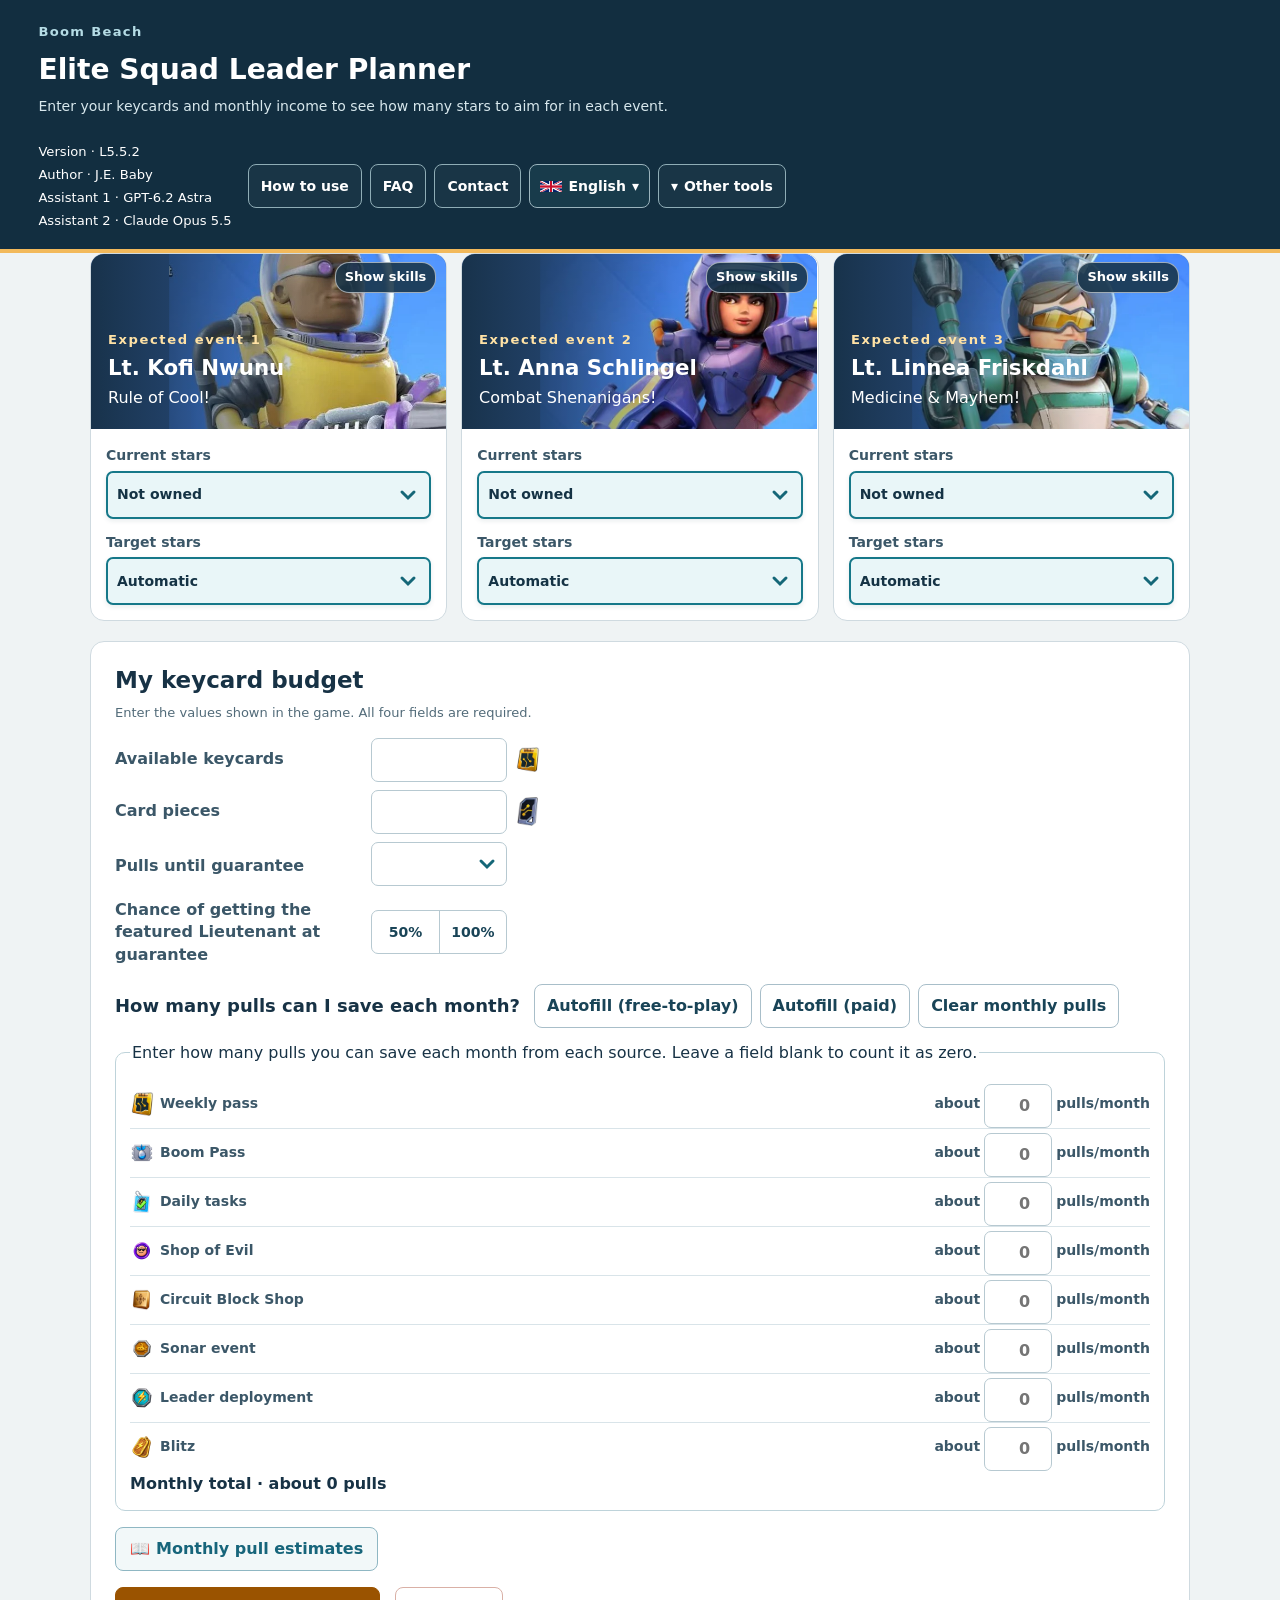
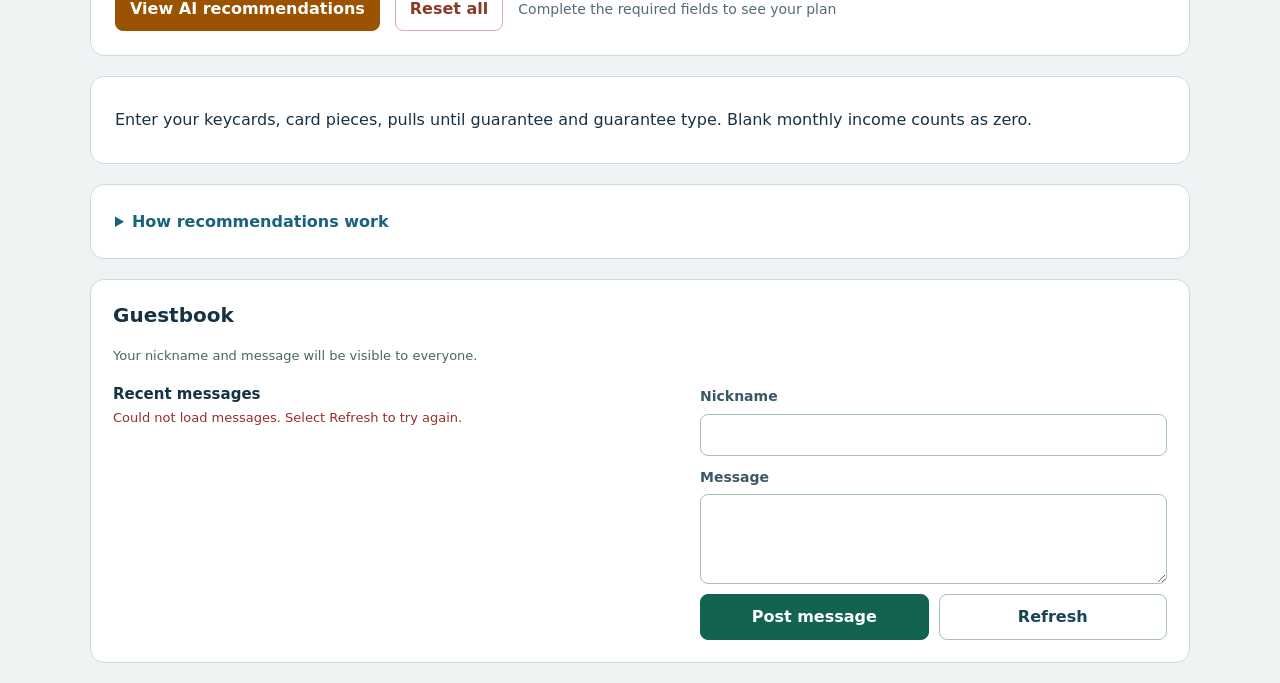
<file: index.html>
<!doctype html><html lang="zh-CN"><head><meta charset="utf-8"><meta name="viewport" content="width=device-width,initial-scale=1"><meta name="theme-color" content="#162f42"><title>《海岛奇兵》精英队长抽选规划器</title><link rel="stylesheet" href="app.css?v=L5.5.2"></head><body><header><nav><div class="header-intro"><div><small class="planner-game-title">海岛奇兵</small><h1>精英队长抽选规划器</h1><p>填入现有核心秘钥与每月收入，自动推荐每一期到第几命收手。</p></div></div><div class="nav-actions"><div class="credits"><small><span>版本号：</span> <bdi>L5.5.2</bdi></small><small>作者：家恩宝贝</small><small>助理1：GPT-6.2 Astra</small><small>助理2：Claude Opus 5.5</small></div><button type="button" data-open-dialog="guide">使用说明</button><button type="button" data-open-dialog="faq">常见问题</button><a href="contact.html">联系我</a><select id="planner-language" aria-label="Language"></select><details class="other-tools"><summary>其它工具</summary><a href="https://tatsu2026.github.io/boom-beach-sonar/">声呐小助手</a></details></div></nav></header><main>

<form id="planner"><div id="cards"></div>
<section class="panel" id="plan"><h2>我的核心秘钥预算</h2><p class="budget-hint">按游戏内显示填写，4 项均为必填</p><div class="budget-fields"><div class="fields"><label><span>现有核心秘钥</span><span class="resource"><input id="tickets" type="number" inputmode="numeric" min="0" max="999999" step="1" required><img alt="" src="assets/key.webp"></span></label><label><span>现有秘钥碎片</span><span class="resource"><input id="pieces" type="number" inputmode="numeric" min="0" max="99999999" step="1" required><img alt="" src="assets/shard.webp"></span></label></div>
<div class="fields"><label><span>距离保底次数</span><span class="bf-picker"><button type="button" class="bf-trigger" id="remainingBtn" aria-haspopup="true" aria-expanded="false" aria-label="距离保底次数"><span class="bf-value"></span></button><span class="bf-grid" id="remainingGrid" role="group" aria-label="距离保底次数" hidden><button type="button" data-v="1">1</button><button type="button" data-v="2">2</button><button type="button" data-v="3">3</button><button type="button" data-v="4">4</button><button type="button" data-v="5">5</button><button type="button" data-v="6">6</button><button type="button" data-v="7">7</button><button type="button" data-v="8">8</button><button type="button" data-v="9">9</button><button type="button" data-v="10">10</button><button type="button" data-v="11">11</button><button type="button" data-v="12">12</button><button type="button" data-v="13">13</button><button type="button" data-v="14">14</button><button type="button" data-v="15">15</button><button type="button" data-v="16">16</button><button type="button" data-v="17">17</button><button type="button" data-v="18">18</button><button type="button" data-v="19">19</button><button type="button" data-v="20">20</button><button type="button" data-v="21">21</button><button type="button" data-v="22">22</button><button type="button" data-v="23">23</button><button type="button" data-v="24">24</button><button type="button" data-v="25">25</button><button type="button" data-v="26">26</button><button type="button" data-v="27">27</button><button type="button" data-v="28">28</button><button type="button" data-v="29">29</button><button type="button" data-v="30">30</button><button type="button" data-v="31">31</button><button type="button" data-v="32">32</button><button type="button" data-v="33">33</button><button type="button" data-v="34">34</button><button type="button" data-v="35">35</button><button type="button" data-v="36">36</button><button type="button" data-v="37">37</button><button type="button" data-v="38">38</button><button type="button" data-v="39">39</button><button type="button" data-v="40">40</button><button type="button" data-v="41">41</button><button type="button" data-v="42">42</button><button type="button" data-v="43">43</button><button type="button" data-v="44">44</button><button type="button" data-v="45">45</button><button type="button" data-v="46">46</button><button type="button" data-v="47">47</button><button type="button" data-v="48">48</button><button type="button" data-v="49">49</button><button type="button" data-v="50">50</button><button type="button" data-v="51">51</button><button type="button" data-v="52">52</button><button type="button" data-v="53">53</button><button type="button" data-v="54">54</button><button type="button" data-v="55">55</button><button type="button" data-v="56">56</button><button type="button" data-v="57">57</button><button type="button" data-v="58">58</button><button type="button" data-v="59">59</button><button type="button" data-v="60">60</button><button type="button" data-v="61">61</button><button type="button" data-v="62">62</button><button type="button" data-v="63">63</button><button type="button" data-v="64">64</button><button type="button" data-v="65">65</button><button type="button" data-v="66">66</button><button type="button" data-v="67">67</button><button type="button" data-v="68">68</button><button type="button" data-v="69">69</button><button type="button" data-v="70">70</button><button type="button" data-v="71">71</button><button type="button" data-v="72">72</button><button type="button" data-v="73">73</button><button type="button" data-v="74">74</button><button type="button" data-v="75">75</button><button type="button" data-v="76">76</button><button type="button" data-v="77">77</button><button type="button" data-v="78">78</button><button type="button" data-v="79">79</button><button type="button" data-v="80">80</button></span></span><select id="remaining" class="bf-native" required tabindex="-1" aria-hidden="true"><option value="">请选择剩余次数</option><option value="1">1</option><option value="2">2</option><option value="3">3</option><option value="4">4</option><option value="5">5</option><option value="6">6</option><option value="7">7</option><option value="8">8</option><option value="9">9</option><option value="10">10</option><option value="11">11</option><option value="12">12</option><option value="13">13</option><option value="14">14</option><option value="15">15</option><option value="16">16</option><option value="17">17</option><option value="18">18</option><option value="19">19</option><option value="20">20</option><option value="21">21</option><option value="22">22</option><option value="23">23</option><option value="24">24</option><option value="25">25</option><option value="26">26</option><option value="27">27</option><option value="28">28</option><option value="29">29</option><option value="30">30</option><option value="31">31</option><option value="32">32</option><option value="33">33</option><option value="34">34</option><option value="35">35</option><option value="36">36</option><option value="37">37</option><option value="38">38</option><option value="39">39</option><option value="40">40</option><option value="41">41</option><option value="42">42</option><option value="43">43</option><option value="44">44</option><option value="45">45</option><option value="46">46</option><option value="47">47</option><option value="48">48</option><option value="49">49</option><option value="50">50</option><option value="51">51</option><option value="52">52</option><option value="53">53</option><option value="54">54</option><option value="55">55</option><option value="56">56</option><option value="57">57</option><option value="58">58</option><option value="59">59</option><option value="60">60</option><option value="61">61</option><option value="62">62</option><option value="63">63</option><option value="64">64</option><option value="65">65</option><option value="66">66</option><option value="67">67</option><option value="68">68</option><option value="69">69</option><option value="70">70</option><option value="71">71</option><option value="72">72</option><option value="73">73</option><option value="74">74</option><option value="75">75</option><option value="76">76</option><option value="77">77</option><option value="78">78</option><option value="79">79</option><option value="80">80</option></select></label><label><span>保底类型</span><select id="up" class="bf-native" required tabindex="-1" aria-hidden="true"><option value="">请选择保底类型</option><option value="0">50% 为当期队长</option><option value="1">100% 为当期队长</option></select><span class="bf-seg" role="group" aria-label="保底类型"><button type="button" data-v="0" aria-pressed="false">50%</button><button type="button" data-v="1" aria-pressed="false">100%</button></span></label></div>
</div><div class="income-heading"><h3>每月能攒多少抽</h3><div class="income-buttons"><button type="button" id="fillFree">一键填入（零氪）</button><button type="button" id="fillPaid">一键填入（氪金）</button><button type="button" id="clearIncome">清除每月输入</button></div></div><fieldset id="sources"><legend>按来源填写每月能攒多少抽，留空按 0 抽计算。</legend><div class="income-row"><label><img class="source-icon" loading="lazy" decoding="async" alt="" src="assets/key.webp"><span>周卡</span></label><label class="income-amount"><input type="number" min="0" step="1" placeholder="0" id="amount4" aria-label="周卡每月抽数"><span>抽/月</span></label></div><div class="income-row"><label><img class="source-icon" loading="lazy" decoding="async" alt="" src="assets/boom-pass.webp"><span>海岛战令</span></label><label class="income-amount"><input type="number" min="0" step="1" placeholder="0" id="amount3" aria-label="海岛战令每月抽数"><span>抽/月</span></label></div><div class="income-row"><label><img class="source-icon" loading="lazy" decoding="async" alt="" src="assets/daily-task.webp"><span>每日任务</span></label><label class="income-amount"><input type="number" min="0" step="1" placeholder="0" id="amount0" aria-label="每日任务每月抽数"><span>抽/月</span></label></div><div class="income-row"><label><img class="source-icon" loading="lazy" decoding="async" alt="" src="assets/evil-shop.webp"><span>邪恶商店</span></label><label class="income-amount"><input type="number" min="0" step="1" placeholder="0" id="amount1" aria-label="邪恶商店每月抽数"><span>抽/月</span></label></div><div class="income-row"><label><img class="source-icon" loading="lazy" decoding="async" alt="" src="assets/circuit.webp"><span>电路商店</span></label><label class="income-amount"><input type="number" min="0" step="1" placeholder="0" id="amount2" aria-label="电路商店每月抽数"><span>抽/月</span></label></div><div class="income-row"><label><img class="source-icon" loading="lazy" decoding="async" alt="" src="assets/sonar.webp"><span>声呐活动</span></label><label class="income-amount"><input type="number" min="0" step="1" placeholder="0" id="amount7" aria-label="声呐活动每月抽数"><span>抽/月</span></label></div><div class="income-row"><label><img class="source-icon" loading="lazy" decoding="async" alt="" src="assets/event.webp"><span>队长部署</span></label><label class="income-amount"><input type="number" min="0" step="1" placeholder="0" id="amount5" aria-label="队长部署每月抽数"><span>抽/月</span></label></div><div class="income-row"><label><img class="source-icon" loading="lazy" decoding="async" alt="" src="assets/blitz.webp"><span>闪电战</span></label><label class="income-amount"><input type="number" min="0" step="1" placeholder="0" id="amount6" aria-label="闪电战每月抽数"><span>抽/月</span></label></div><strong id="incomeSum"></strong></fieldset><button type="button" class="income-reference-open" data-open-dialog="incomeRef">每月抽数来源参考</button>
<div class="actions"><button type="submit" class="primary"><span class="shine-text">查看 AI 推荐</span></button><button type="button" id="resetAll" class="reset-all">全部重置</button><span id="state" role="status"></span></div></section></form>
<section class="panel" id="results" aria-live="polite"></section>
<details class="panel"><summary>推荐依据</summary><p>按科菲、安娜、林尼亚的预计返场顺序计算三期预算。预算很紧时优先争取林尼亚本体。按科菲、安娜、林尼亚的顺序，基础目标为0／0／1，之后争取0／1／2。再用余券优先争取林尼亚4命增伤和5命复活。科菲通常在本体或2命收手，安娜通常在1命收手。预算宽裕时再考虑安娜2命和两人的3命。通用方案达到3／3／5后建议存券，已有的更高命座会保留。</p><p>系统根据中尉的招募概率模拟10,000次，计算时继承当前中尉招募进度和大小保底状态。通常选择预计达成概率至少90%的方案。预算不足时，会显示集中存券争取林尼亚本体的机会。首次获得队长为0命，每重复获得一次提升1命。修改设置后会立即重新计算。</p><a href="https://support.supercell.com/boom-beach/zh/articles/drop-chances.html">Supercell 招募概率说明</a></details><section class="community-wrap" id="guestbook" aria-labelledby="guestbook-title">
  <div class="card community-card">
    <div class="community-intro">
      <h2 id="guestbook-title" data-word="guestbook">留言板</h2>
      <p data-word="publicHint">发表后，所有访问者都能看到你的昵称和留言。</p>
    </div>
    <div class="community-columns">
      <div class="message-feed">
        <div class="feed-tools"><h3 data-word="recent">最新留言</h3>
          </div>
        <p id="feed-state" class="community-note" role="status"></p>
        <ol id="public-messages"></ol>
        <button type="button" id="older-messages" data-word="older" hidden>查看更多</button>
      </div>
      <form id="guest-form" class="community-form">
        <label for="guest-name" data-word="nickname">昵称</label>
        <input id="guest-name" name="nickname" autocomplete="nickname" required>
        <label for="guest-text" data-word="message">留言</label>
        <textarea id="guest-text" name="message" rows="3" required></textarea>
        <div class="form-actions"><button id="publish-message" type="submit" data-word="publish">发表留言</button><button type="button" id="refresh-messages" data-word="refresh">刷新</button></div>
        <p id="post-state" class="community-note" role="status"></p>
      </form>
    </div>
  </div>
</section></main><dialog id="guide" aria-labelledby="guide-title"><div class="dialog-header"><h2 id="guide-title">使用说明</h2><button type="button" data-close-dialog aria-label="关闭使用说明">×</button></div>
<h3>填写当前招募情况</h3><p>先为三位队长选择当前命座，首次获得为0命。现有核心秘钥、现有秘钥碎片、距离保底次数和保底类型为必填项，数量为零时填写0。距离保底次数请选择游戏中显示的剩余次数（1～80）。</p>
<h3>选择各自的目标</h3><p>每位队长可以独立选择自动推荐、具体命座或本期跳过。系统会结合你的自选目标和三期预算，为自动推荐的队长安排目标。目标低于当前命座时，按无需追加抽取处理。</p>
<h3>填写每月能攒多少抽</h3><p>直接填写各渠道每月预计获得的抽数，留空按0计算。可以查看下方抽数来源参考表，点击一键填入后仍可逐项调整。按每期一个月计算，秘钥碎片每200个折算1抽。</p>
<h3>查看 AI 推荐</h3><p>填完必填项后，结果会自动更新。点击「查看 AI 推荐」可跳到结果区。累计预算指到各期结束时、扣除花费前一共能用多少抽。每位队长的所需抽数从上一目标达成后算起。</p>
<p>平均抽数取自模拟结果。「多少抽有90%把握」表示约九成模拟能在这个抽数内达标。全部目标的模拟达成率会考虑返场顺序和各期可用抽数。</p>
<p>设置会自动保存在当前浏览器，换设备或清理浏览器数据后需要重新填写。</p></dialog>
<dialog id="faq" aria-labelledby="faq-title"><div class="dialog-header"><h2 id="faq-title">常见问题</h2><button type="button" data-close-dialog aria-label="关闭常见问题">×</button></div>
<details><summary>保底类型怎么选？</summary><p>下一位中尉有50%概率为当期队长时选50%，下一位中尉必定为当期队长时选100%。请根据游戏中的当前招募状态填写。</p></details>
<details><summary>可以只指定一位队长的目标吗？</summary><p>可以。各目标菜单独立选择，其他队长可继续使用自动推荐。系统会把指定目标计入预算。预算不足时会显示达成概率，自动推荐的队长可能建议跳过。</p></details>
<details><summary>90%把握能保证抽到吗？</summary><p>实际结果受随机抽取影响。此处按当前招募规则模拟10,000次，约90%的模拟在显示的抽数内达标，仍有约10%的情况需要更多抽数。</p></details>
<details><summary>为什么三期合计与各行的90%抽数相加不同？</summary><p>三期合计按整条招募过程统计。各位队长的90%抽数分别取自对应过程，把它们相加会得到不同的数值。</p></details>
<details><summary>为什么资料没填完时没有结果？</summary><p>四项招募资料必须完整填写，才能依据当前预算与保底进度计算。每月收入允许留空，按0处理。</p></details>
<details><summary>参考表里的抽数能直接套用吗？</summary><p>表格供参考，请根据自己的任务完成情况和购买情况填写每月抽数。计算假设每期一个月、填写的收入均能到账。</p></details>
<details><summary>填写的数据保存在哪里？</summary><p>招募设置保存在当前浏览器。其他访客使用各自的设置，换设备时需要重新填写。</p></details></dialog><dialog id="incomeRef" class="income-reference wide-dialog" aria-labelledby="income-reference-title"><div class="dialog-header"><h2 id="income-reference-title">每月抽数来源参考</h2><button type="button" data-close-dialog aria-label="关闭每月抽数来源参考">×</button></div><table><thead><tr><th>来源</th><th>零氪</th><th>氪金</th></tr></thead><tbody><tr><td><img class="source-icon" loading="lazy" decoding="async" alt="" src="assets/key.webp">周卡</td><td>0</td><td>100</td></tr><tr><td><img class="source-icon" loading="lazy" decoding="async" alt="" src="assets/boom-pass.webp">海岛战令</td><td>5</td><td>20</td></tr><tr><td><img class="source-icon" loading="lazy" decoding="async" alt="" src="assets/daily-task.webp">每日任务</td><td>15</td><td>15</td></tr><tr><td><img class="source-icon" loading="lazy" decoding="async" alt="" src="assets/evil-shop.webp">邪恶商店</td><td>10</td><td>10</td></tr><tr><td><img class="source-icon" loading="lazy" decoding="async" alt="" src="assets/circuit.webp">电路商店</td><td>5</td><td>5</td></tr><tr><td><img class="source-icon" loading="lazy" decoding="async" alt="" src="assets/sonar.webp">声呐活动</td><td>10</td><td>25</td></tr><tr><td><img class="source-icon" loading="lazy" decoding="async" alt="" src="assets/event.webp">队长部署</td><td>16</td><td>40</td></tr><tr><td><img class="source-icon" loading="lazy" decoding="async" alt="" src="assets/blitz.webp">闪电战</td><td>8</td><td>18</td></tr><tr><th>合计</th><th>69 抽</th><th>233 抽</th></tr></tbody></table><p class="note">以下为参考数量，请根据实际情况填写每月收入。按每期一个月、完成上述任务和兑换计算，包含声呐活动。电路商店每月需 500 电路板。</p><div class="math-guide"><h4>计算方法</h4><ol><li><b><img class="source-icon" loading="lazy" decoding="async" alt="" src="assets/key.webp">周卡</b><div><strong class="formula-result"><span class="formula-tier"><span>零氪</span> 0 <span>抽</span></span> / <span class="formula-tier"><span>氪金</span> 100 <span>抽</span></span></strong><p class="formula-copy">周卡七天共给20{key}。按30天估算，每6天买一次，一个月可买5次，合计100{key}。</p><p class="formula-copy formula-note">※ 第7天领完奖励当天即可续购，因此按6天的间隔计算。</p></div></li><li><b><img class="source-icon" loading="lazy" decoding="async" alt="" src="assets/boom-pass.webp">海岛战令</b><div><strong class="formula-result"><span class="formula-tier"><span>零氪</span> 5 <span>抽</span></span> / <span class="formula-tier"><span>氪金</span> 20 <span>抽</span></span></strong><p class="formula-copy">免费档给5{key}，付费档额外给15{key}，付费合计20{key}。</p></div></li><li><b><img class="source-icon" loading="lazy" decoding="async" alt="" src="assets/daily-task.webp">每日任务</b><div><strong class="formula-result">15 <span>抽</span></strong><p class="formula-copy">每天可得100{shard}。按30天计算共3,000{shard}，每200{shard}可换1{key}，合计15{key}。</p></div></li><li><b><img class="source-icon" loading="lazy" decoding="async" alt="" src="assets/evil-shop.webp">邪恶商店</b><div><strong class="formula-result">10 <span>抽</span></strong><p class="formula-copy">每周可换2{key}，按4周算是8{key}，再加每月可换的2{key}，合计10{key}。</p></div></li><li><b><img class="source-icon" loading="lazy" decoding="async" alt="" src="assets/circuit.webp">电路商店</b><div><strong class="formula-result">5 <span>抽</span></strong><p class="formula-copy">每100{circuit}可换1{key}。每月用500块电路板，共可换5张核心秘钥。</p></div></li><li><b><img class="source-icon" loading="lazy" decoding="async" alt="" src="assets/sonar.webp">声呐活动</b><div><strong class="formula-result"><span class="formula-tier"><span>零氪</span> 10 <span>抽</span></span> / <span class="formula-tier"><span>氪金</span> 25 <span>抽</span></span></strong><p class="formula-copy">免费路线通常推进至第18海域附近，把任务获得的3,000{sonar}兑换成2,000{shard}，折合10{key}。付费路线约有20～30抽，一键填入（氪金）取中间值25抽。</p></div></li><li><b><img class="source-icon" loading="lazy" decoding="async" alt="" src="assets/event.webp">队长部署</b><div><div class="formula-route"><strong><span>零氪</span> 16 <span>抽</span></strong><p class="formula-copy" data-source="免费通行证说明">免费通行证直接给6张核心秘钥和10,000{event}。用这些活动币换2,000{shard}，折合10抽。</p></div><div class="formula-route"><strong><span>氪金</span> 40 <span>抽</span></strong><p class="formula-copy" data-source="尊享战令说明">尊享战令额外给12张核心秘钥和6,750活动币，两档共18张核心秘钥和11,750活动币。用10,000活动币换20抽，再用1,200活动币换2抽。</p></div><p class="formula-copy formula-note">※ 用350{diamond}额外购买500{event}后，可多兑换1{key}，合计约41{key}。若把商店碎片全换完，商店可得45{key}，加上通行证的18{key}，合计约63{key}。</p></div></li><li><b><img class="source-icon" loading="lazy" decoding="async" alt="" src="assets/blitz.webp">闪电战</b><div><strong class="formula-result"><span class="formula-tier"><span>零氪</span> 8 <span>抽</span></span> / <span class="formula-tier"><span>氪金</span> 18 <span>抽</span></span></strong><p class="formula-copy">免费路线每月约8{key}，付费路线每月约18{key}。</p></div></li></ol></div><div class="dialog-footer"><button type="button" data-close-dialog>关闭</button></div></dialog><dialog id="confirmReset" class="confirm-dialog" aria-labelledby="confirm-reset-text"><p id="confirm-reset-text">将清除所有已填内容，包括命座和目标。</p><div class="dialog-footer"><button type="button" data-close-dialog>取消</button><button type="button" class="primary" id="confirmResetOk">确认清除</button></div></dialog><dialog id="confirmFill" class="confirm-dialog" aria-labelledby="confirm-fill-text"><p id="confirm-fill-text">将覆盖已填写的每月抽数。</p><div class="dialog-footer"><button type="button" data-close-dialog>取消</button><button type="button" class="primary" id="confirmFillOk">覆盖</button></div></dialog><script defer src="engine.js?v=L5.5.2"></script><script defer src="app.js?v=L5.5.2"></script><script defer src="settings.js?v=L5.5.2"></script><script defer src="languages-core.js?v=L5.5.2"></script><script defer src="language.js?v=L5.5.2"></script><script defer src="community.js?v=L5.5.2"></script></body></html>
</file>
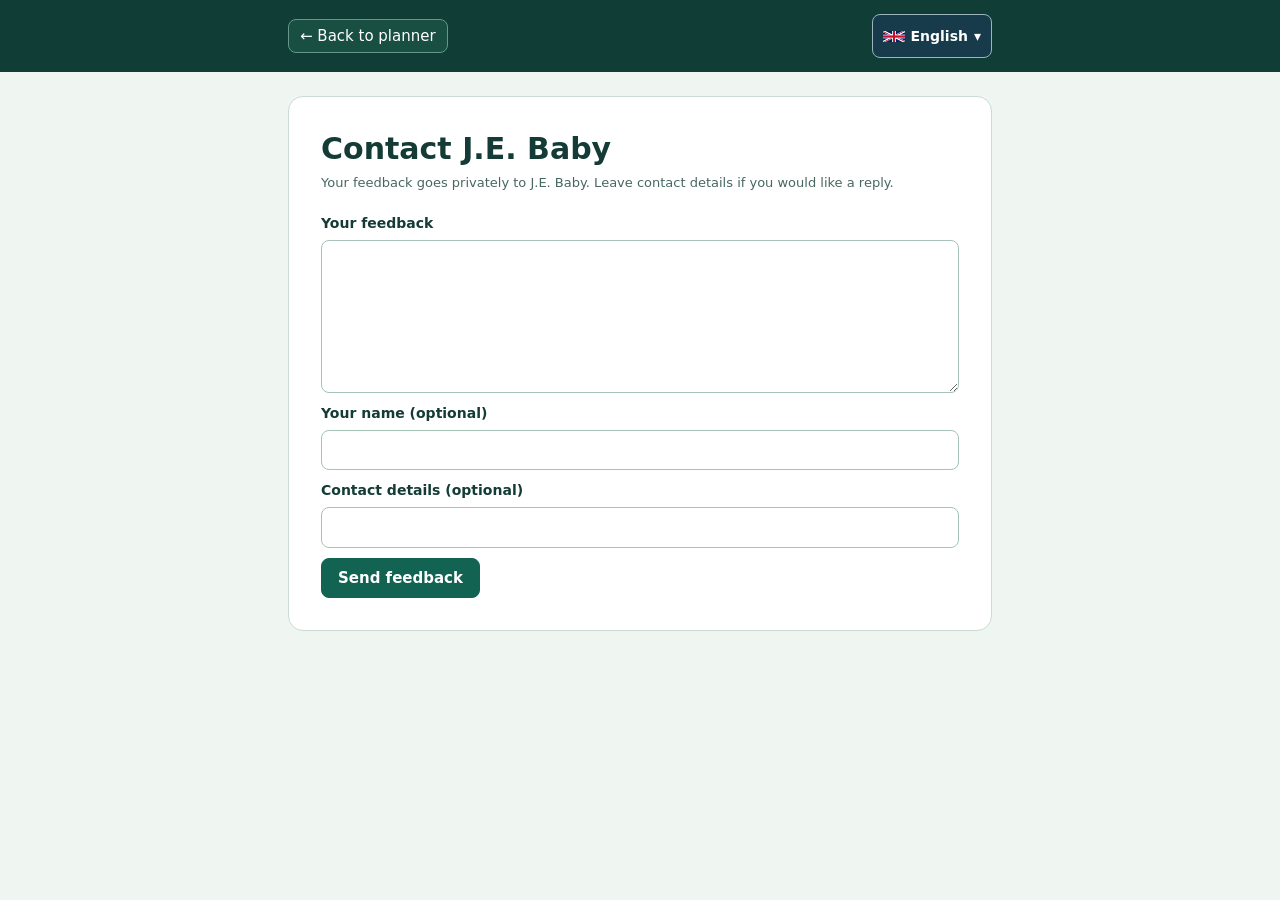
<file: contact.html>
<!doctype html>
<html lang="zh-CN"><head><meta charset="utf-8"><meta name="viewport" content="width=device-width,initial-scale=1">
<title>联系 家恩宝贝</title><link rel="stylesheet" href="./community.css?v=L5.5.2">
<script defer src="./settings.js?v=L5.5.2"></script></head>
<body class="contact-body">
<header class="contact-mast"><div class="contact-bar">
  <a class="contact-back" href="./index.html" id="back-board" data-word="back">← 返回规划器</a>
  <select id="planner-language" aria-label="Language"></select>
</div></header>
<main class="contact-main"><section class="contact-card">
  <div class="community-intro"><h1 data-word="contactHeading">联系 家恩宝贝</h1>
  <p data-word="privateHint">建议会私下发给 家恩宝贝。如果希望收到回复，请留下联系方式。</p></div>
  <form class="community-form" id="contact-form">
    <label for="suggestion" data-word="suggestion">建议内容</label>
    <textarea id="suggestion" name="message" rows="6" maxlength="5000" required></textarea>
    <label for="sender" data-word="sender">你的称呼（选填）</label><input id="sender" name="name" autocomplete="nickname" maxlength="80">
    <label for="reply" data-word="reply">联系方式（选填）</label><input id="reply" name="contact" maxlength="200">
    <div class="form-actions"><button type="submit" id="send-feedback" data-word="send">发送建议</button></div>
    <p class="community-note" id="contact-state" role="status"></p>
  </form>
</section></main><script defer src="languages-core.js?v=L5.5.2"></script><script defer src="language.js?v=L5.5.2"></script><script defer src="community.js?v=L5.5.2"></script></body></html>
</file>
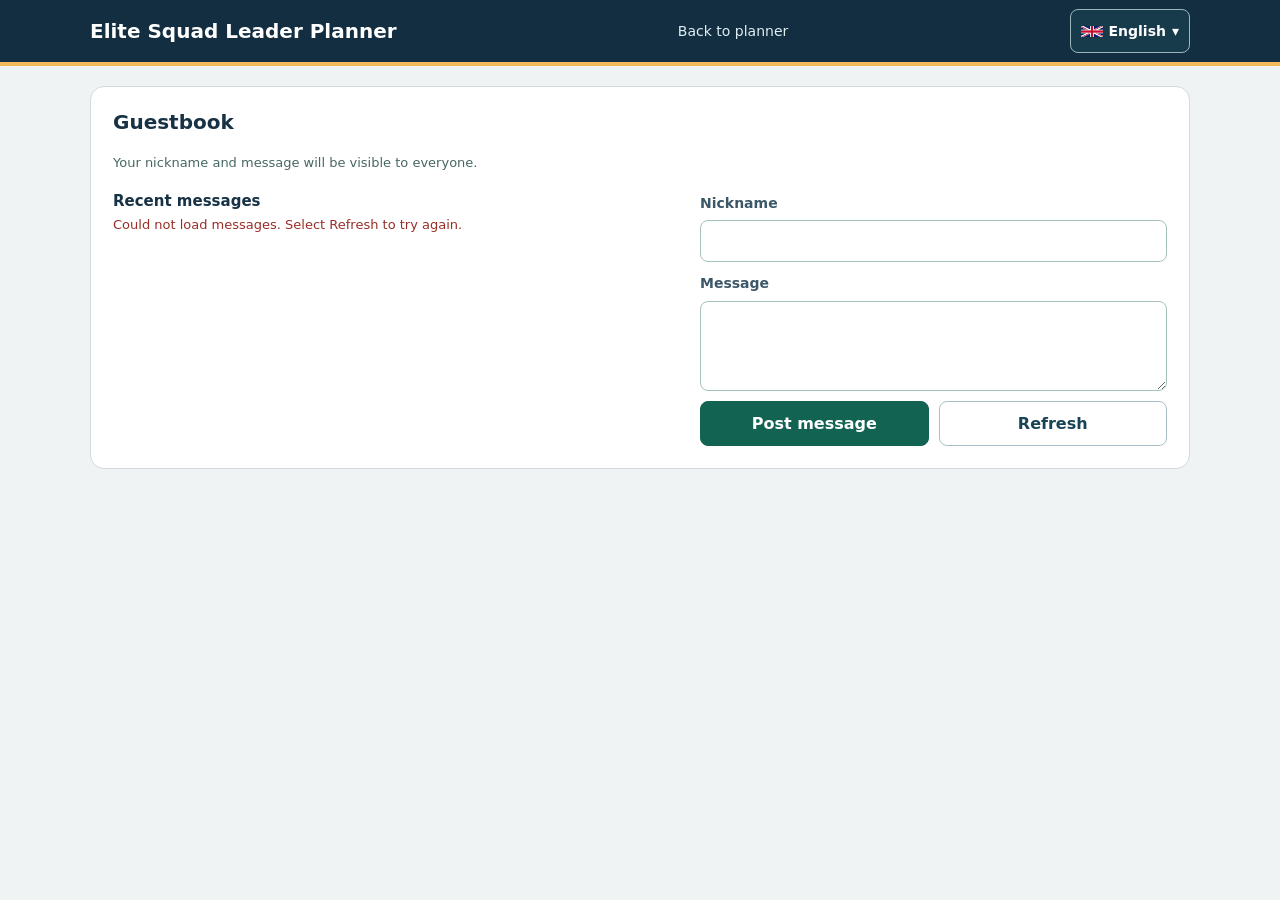
<file: guestbook.html>
<!doctype html><html lang="zh-CN"><head><meta charset="utf-8"><meta name="viewport" content="width=device-width,initial-scale=1"><title>留言板</title><link rel="stylesheet" href="community.css?v=L5.5.2"><link rel="stylesheet" href="style.css?v=L5.5.2"><script defer src="settings.js?v=L5.5.2"></script></head><body><header><nav><b>精英队长抽选规划器</b><a href="index.html">返回规划器</a><select id="planner-language" aria-label="Language"></select></nav></header><main><section class="community-wrap" id="guestbook" aria-labelledby="guestbook-title">
  <div class="card community-card">
    <div class="community-intro">
      <h2 id="guestbook-title" data-word="guestbook">留言板</h2>
      <p data-word="publicHint">发表后，所有访问者都能看到你的昵称和留言。</p>
    </div>
    <div class="community-columns">
      <div class="message-feed">
        <div class="feed-tools"><h3 data-word="recent">最新留言</h3>
          </div>
        <p id="feed-state" class="community-note" role="status"></p>
        <ol id="public-messages"></ol>
        <button type="button" id="older-messages" data-word="older" hidden>查看更多</button>
      </div>
      <form id="guest-form" class="community-form">
        <label for="guest-name" data-word="nickname">昵称</label>
        <input id="guest-name" name="nickname" autocomplete="nickname" required>
        <label for="guest-text" data-word="message">留言</label>
        <textarea id="guest-text" name="message" rows="3" required></textarea>
        <div class="form-actions"><button id="publish-message" type="submit" data-word="publish">发表留言</button><button type="button" id="refresh-messages" data-word="refresh">刷新</button></div>
        <p id="post-state" class="community-note" role="status"></p>
      </form>
    </div>
  </div>
</section>
</main><script defer src="languages-core.js?v=L5.5.2"></script><script defer src="language.js?v=L5.5.2"></script><script defer src="community.js?v=L5.5.2"></script></body></html>
</file>
<file: app.css>
*{box-sizing:border-box}html{scroll-behavior:smooth}body{margin:0;background:#eff3f4;color:#173245;font:16px/1.6 "Microsoft YaHei",system-ui,sans-serif}header{background:#122e40;color:#fff;border-bottom:4px solid #f2b95b}nav,main{width:min(1100px,94%);margin:auto}nav{display:flex;align-items:center;justify-content:space-between;min-height:62px}nav b{font-size:20px}nav div{display:flex;gap:20px}a{color:#17657b}nav a{color:#dfeef1;text-decoration:none;font-size:14px}.mark{color:#ffc466}.intro{display:flex;align-items:center;justify-content:space-between;margin:32px 0 20px}.intro p,small,p{margin:6px 0}small{font-weight:750;color:#34778c;letter-spacing:.12em;font-size:.82rem}h1,h2,h3{line-height:1.25;margin:0}h1{font-size:clamp(27px,4vw,40px);margin:6px 0}h2{font-size:23px;margin-bottom:18px}h3{font-size:18px;margin:18px 0 10px}#cards,.months,.fields,.statrow{display:grid;grid-template-columns:repeat(3,minmax(0,1fr));gap:14px}article,.panel,.month{border:1px solid #cfdae0;border-radius:14px;background:white}.portrait{position:relative;background:#325db1;overflow:hidden;border-radius:13px 13px 0 0;height:175px}.portrait img{height:100%;width:100%;object-fit:cover;object-position:center 33%}.portrait:after{content:"";position:absolute;inset:0;background:linear-gradient(90deg,#152e42e8,transparent 74%)}.caption{position:absolute;left:17px;bottom:18px;color:white;z-index:1}.caption small{color:#ffe2a5}.caption b{display:block;font-size:29px}.cardbody{padding:15px}.cardbody p{min-height:48px;color:#466273}.twocol{display:grid;grid-template-columns:1fr 1fr;gap:10px}.panel{padding:24px;margin:20px 0}.month{padding:13px;background:#f6f9fa}.month h4{margin:0 0 8px}.month label{margin-bottom:6px}label{display:block;font-size:14px;font-weight:650;color:#3b5768}input,select,button{font:inherit}input,select{width:100%;border:1px solid #b7c9d1;background:white;color:#153345;border-radius:7px;min-height:40px;padding:6px 9px;margin-top:4px}button{cursor:pointer;border:1px solid #a8bec9;color:#194457;background:#fff;border-radius:8px;padding:8px 14px;font-weight:650}.primary{background:#135b70;color:white;border-color:#135b70}.actions{display:flex;align-items:center;gap:15px;margin-top:16px}.fields{margin:12px 0}.months{margin-top:14px}details{margin:12px 0 0}summary{cursor:pointer;color:#18637c;font-weight:650}dl{font-size:15px}dt{font-weight:bold;margin:10px 0 3px}dd{margin:0}.stat{padding:13px;border-left:3px solid #dba24d;background:#f5f8f8}.stat b{display:block;font-size:23px}.advice{background:#e7f4ef;padding:16px;border-radius:9px;margin:14px 0}.note,footer,#state{font-size:14px;color:#526b79}footer{text-align:center;padding:15px 0 35px}#aiText{white-space:pre-line}button:focus-visible,summary:focus-visible,a:focus-visible{outline:3px solid #e8a12a}table{width:100%;border-collapse:collapse;margin:12px 0}td,th{text-align:left;padding:7px;border-bottom:1px solid #dce5e8}#results:empty{display:none}[hidden]{display:none!important}@media(max-width:720px){.intro{display:block;margin:20px 0 12px}.intro button{margin-top:8px}nav div{gap:10px}nav b{font-size:16px}#cards{grid-template-columns:1fr}.portrait{height:112px}.portrait img{object-position:50% 24%}.cardbody{padding:12px}.cardbody p{min-height:0}.panel{padding:15px}.fields,.months{grid-template-columns:1fr 1fr}.months .month:last-child{grid-column:1/-1}.statrow{gap:5px}.stat{padding:7px;font-size:13px}.stat b{font-size:19px}td,th{padding:5px;font-size:14px}}@media(max-width:450px){.months{grid-template-columns:1fr}.months .month:last-child{grid-column:auto}}

.caption b{font-size:clamp(18px,2vw,24px)}.recommendations{display:grid;grid-template-columns:repeat(3,minmax(0,1fr));gap:12px;margin:12px 0 20px}.recommendation{display:flex;align-items:center;gap:9px;padding:10px;background:var(--recommendation-gold);border:1px solid #d6a31b;box-shadow:inset 0 1px 2px #fff3aa,0 2px 4px #97700e22;border-radius:10px}.rank-badge{width:52px;height:58px;object-fit:contain;flex-shrink:0}.recommendation b,.recommendation span{display:block}.recommendation span{font-size:14px}.community-wrap{margin:24px 0}.community-wrap .community-card{background:white;border:1px solid #cfdae0;border-radius:14px;padding:22px}@media(max-width:720px){.recommendations{grid-template-columns:1fr}.caption b{font-size:23px}}

article{position:relative}.skill-toggle{position:absolute;right:10px;top:8px;z-index:2;padding:4px 9px;border-radius:14px;background:#173347de;color:white;border:1px solid #ffffff91;font-size:13px}

main>.community-wrap{width:100%;max-width:none;padding:0;margin:20px 0}.resource{position:relative;display:block}.resource img{position:absolute;left:8px;top:50%;transform:translateY(-45%);width:25px;height:29px;object-fit:contain}.resource input{padding-left:42px}.rank-badge{width:48px;height:48px}

.nav-actions{display:flex;align-items:center;gap:12px}.nav-actions small{color:#fff;font-weight:400}

#pieces{padding-right:40px;appearance:textfield}#pieces::-webkit-inner-spin-button,#pieces::-webkit-outer-spin-button{appearance:none}.piece-buttons{position:absolute;inset:2px 3px 2px auto;display:grid;width:32px}.piece-buttons button{font:14px/1 sans-serif;padding:0;min-height:0;border:0;background:#eef4f6;color:#164553}.piece-buttons button:hover{background:#d3e6ed}

@media (max-width: 600px) {
  nav { flex-wrap: wrap; gap: 4px 12px; padding-block: 6px; }
  .nav-actions { margin-left: auto; display: grid; grid-template-columns: 1fr auto; gap: 2px 8px; }
  .nav-actions small { margin: 0; letter-spacing: normal; }
  .nav-actions a { grid-column: 2; grid-row: 1 / 3; white-space: nowrap; }
}

fieldset#sources{min-inline-size:0}
fieldset#sources legend{max-inline-size:100%;white-space:normal;overflow-wrap:anywhere}
html[dir="rtl"] .resource input{direction:ltr;text-align:left}
html[dir="rtl"] .income-amount input{direction:ltr}
html[dir="rtl"] .caption,html[dir="rtl"] .draw-card{text-align:start}
html:not([lang^="zh"]) #results .draw-card dl>div{gap:8px;align-items:baseline}
html:not([lang^="zh"]) #results .draw-card dd{white-space:normal;overflow-wrap:anywhere}
html:not([lang^="zh"]) #results .draw-card dt{overflow-wrap:anywhere}
@media(max-width:640px){
 
 html:not([lang^="zh"]) .income-reference table{table-layout:fixed;width:100%;overflow-wrap:anywhere}
 html:not([lang^="zh"]) .nav-actions{min-width:0;flex-wrap:wrap}
}

.portrait img{transform:translateX(22%)}.portrait{background:#365fa5}.caption{max-width:70%}.math-guide summary{cursor:pointer;font-weight:bold;padding:10px}.math-guide li{padding:6px}.currency{width:28px;height:28px;object-fit:contain;vertical-align:middle}.math-guide p{margin:.3em 0}.income-amount:before{content:var(--approx)}
.approx-input::before{content:var(--approx)}.approx-input{align-self:center}.math-guide p:empty{display:none}
.caption{max-width:calc(100% - 24px)}.portrait,.stat{container-type:inline-size}.caption b{white-space:nowrap;font-size:clamp(13px,6cqi,23px)}.stat b{font-size:clamp(14px,5.5cqi,22px);text-wrap:pretty}.currency-count{white-space:nowrap}.math-guide .currency{height:1em;width:1em;object-fit:contain;vertical-align:-.12em}
#plan .fields:has(#tickets),#plan .fields:has(#remaining){display:grid;grid-template-columns:minmax(0,9rem) minmax(0,12rem);gap:12px}#plan .fields:has(#tickets){grid-template-columns:minmax(0,9rem) minmax(0,10.5rem)}#plan .fields input,#plan .fields select{width:100%}#plan .fields:has(#tickets),#plan .fields:has(#remaining){min-width:0}@media(min-width:760px){#plan .fields:has(#tickets),#plan .fields:has(#remaining){margin:0}}.form-actions:has(#refresh-messages){display:inline-grid;grid-template-columns:repeat(2,1fr);justify-content:start}.form-actions:has(#refresh-messages) button{min-height:44px;width:100%;padding:9px 15px}
.skills dd{white-space:pre-line}
.income-reference>summary{cursor:pointer;font-size:1.15rem;font-weight:700;padding-block:8px}
.math-guide ol{list-style:none;padding:0;margin:0}
.math-guide li{display:grid;grid-template-columns:minmax(10rem,23%) minmax(0,1fr);gap:12px;border-top:1px solid #d9e4e9;padding:12px 0}
.math-guide .formula-result,.formula-route strong{color:#174d61}
.math-guide .formula-note{color:#526671;font-size:.9em}
.math-guide .currency{margin-inline-start:0}
.formula-route+.formula-route{margin-top:8px}
.skill-copy{display:flow-root}
@media(max-width:640px){.math-guide li{grid-template-columns:1fr;gap:4px}}

.help-tools{flex-wrap:wrap}
@media(min-width:761px){main{align-items:stretch}}
.help-tools .contact-link,.contact-back{display:inline-flex;align-items:center;justify-content:center;border-radius:8px;border:1px solid #67978a;background:#194e43;color:#fff;text-decoration:none;font:650 13px/1.5 inherit;padding:5px 11px;min-height:34px}
.help-tools .contact-link{font-size:13px;font-weight:650}
.help-tools .contact-link:hover,.contact-back:hover{background:#276355}
.community-wrap{max-width:1160px;margin:0 auto;padding:0 clamp(12px,3vw,32px) 30px}
.community-card{padding:clamp(16px,2vw,24px)}
.community-intro{margin-bottom:18px}
.community-intro h2{font-size:20px;line-height:1.3}
.community-intro p,.community-note{color:#476762;font-size:13px}
.community-intro p{margin:4px 0 0}
.community-columns{display:grid;grid-template-columns:minmax(0,1.15fr) minmax(0,1fr);gap:clamp(18px,4vw,50px)}
.feed-tools,.form-actions{display:flex;align-items:center;justify-content:space-between;gap:10px}
.feed-tools h3{font-size:15px;margin:0}
.feed-tools button,#older-messages{font-size:13px;padding:4px 10px}
#public-messages{list-style:none;padding:0;margin:8px 0}
#public-messages li{border-top:1px solid #d8e4de;padding:10px 0}
.message-meta{display:flex;align-items:baseline;flex-wrap:wrap;gap:6px 12px;font-size:14px;overflow-wrap:anywhere}
.message-meta time{font-size:12px;color:#57716a}
#public-messages p{font-size:14px;white-space:pre-wrap;overflow-wrap:anywhere;margin:3px 0 0}
.community-form{display:grid;align-content:start;gap:6px;min-width:0}
.community-form label{font-size:14px;font-weight:650}
.community-form :is(input,textarea){display:block;width:100%;min-width:0;box-sizing:border-box;border:1px solid #a6c3b7;border-radius:8px;background:white;color:#143b35;font:inherit;line-height:1.5;padding:8px 10px;margin:0 0 4px}
.community-form textarea{resize:vertical;min-height:72px}
.community-form :is(input,textarea):focus-visible,.contact-link:focus-visible{outline:3px solid #167e78;outline-offset:2px}
.community-form button[type=submit]{background:#126351;color:white;border-color:#126351;padding:8px 16px}
.community-form button[type=submit]:hover:enabled{background:#0c5143}
.community-note{margin:4px 0}
.community-note:empty{display:none}
.community-note[data-error="true"]{color:#992e28}
.contact-body{margin:0;color:#143b35;background:#eff5f0;font:15px/1.5 "PingFang SC","Microsoft YaHei",system-ui,sans-serif}
.contact-body *{box-sizing:border-box}
.contact-mast{background:#103e36;color:#fff}
.contact-bar{max-width:760px;margin:auto;padding:14px clamp(14px,3vw,28px);display:flex;align-items:center;justify-content:space-between;gap:10px}
.contact-bar select{font:inherit;font-size:14px;padding:6px 9px;color:#fff;background:#194e43;border:1px solid #67978a;border-radius:8px}
.contact-main{max-width:760px;margin:24px auto;padding:0 clamp(14px,3vw,28px)}
.contact-card{background:#fff;border:1px solid #c9dbd4;border-radius:15px;padding:clamp(18px,4vw,32px)}
.contact-card h1{font-size:clamp(23px,4vw,30px);margin:0 0 5px;line-height:1.3}
.contact-card .community-intro{margin-bottom:20px}
.contact-card button{font:650 15px/1.5 system-ui,sans-serif;cursor:pointer;border:1px solid;border-radius:8px}
.contact-card button:disabled{opacity:.48;cursor:default}
@media(max-width:680px){.community-columns{grid-template-columns:minmax(0,1fr)}.community-form{border-top:1px solid #d8e4de;padding-top:14px}.contact-card .community-form{border:0;padding-top:0}}

#planner-language{font:600 15px/1.3 system-ui,sans-serif;min-height:44px;width:auto;max-width:100%;padding:6px 10px;border-radius:8px;border:1px solid #9bb4bd;background:#183b4b;color:white}

#planner-language[hidden]{display:none!important}
.locale-menu{position:relative;margin:0;color:white}
.locale-menu summary,.nav-actions>.locale-menu>summary{display:flex;align-items:center;gap:6px;box-sizing:border-box;height:44px;width:max-content;max-width:100%;padding:0 10px;border:1px solid #9bb4bd;border-radius:8px;cursor:pointer;font:600 14px system-ui;background:#183b4b;color:white;list-style:none}
.locale-menu summary::-webkit-details-marker{display:none}
.locale-menu summary::after{content:"▾"}
.locale-menu img{width:22px;height:16px;object-fit:contain}
.locale-menu section{position:absolute;z-index:100;inset-inline-end:0;top:100%;width:max-content;max-height:min(52vh,340px);overflow:auto;background:#183b4b;padding:4px;border-radius:8px}
.locale-menu section button,.nav-actions .locale-menu section button{display:flex;align-items:center;gap:8px;width:100%;min-height:36px;border:0;padding:5px 9px;color:white;background:transparent;cursor:pointer;text-align:start}
.locale-menu section button:is(:focus-visible,:hover,[aria-pressed=true]){background:#28566a}
@media(max-width:600px){.nav-actions .locale-menu section{inset-inline-end:auto;inset-inline-start:0}}

.form-actions:has(#refresh-messages){display:inline-grid;grid-template-columns:repeat(2,1fr);justify-content:start}.form-actions:has(#refresh-messages) button{min-height:44px;width:100%;padding:9px 15px}

#cards select{appearance:none;-webkit-appearance:none;border:2px solid #167889;background-color:#e9f6f8;background-image:url("data:image/svg+xml,%3Csvg xmlns='http://www.w3.org/2000/svg' width='18' height='12'%3E%3Cpath d='m3 3 6 6 6-6' fill='none' stroke='%23156778' stroke-width='3' stroke-linecap='round'/%3E%3C/svg%3E");background-repeat:no-repeat;background-position:right 12px center;padding-right:40px;min-height:48px;box-shadow:0 2px 5px #123c4c18;cursor:pointer}
#cards select:focus-visible{outline:3px solid #e7bd53;outline-offset:2px}
#plan .fields{grid-template-columns:repeat(2,minmax(0,1fr));align-items:start}
#plan .fields>label{min-width:0;display:flex;flex-direction:column;align-items:stretch}
#plan .fields input,#plan .fields select{box-sizing:border-box;min-height:44px;min-width:0}
#plan .resource{margin-top:4px}
#plan .resource input{margin-top:0}
.other-tools{position:relative;color:white;margin:0;font-size:14px}
.other-tools summary{cursor:pointer;border:1px solid #9bb4bd;border-radius:7px;padding:7px 10px;white-space:nowrap}
.other-tools>a{position:absolute;right:0;top:calc(100% + 6px);z-index:20;display:block;background:#163d50;color:white;padding:12px 16px;border-radius:8px;white-space:nowrap;box-shadow:0 3px 10px #0003;text-decoration:none}
@media(max-width:760px){
.nav-actions{display:flex;flex-wrap:wrap;justify-content:flex-end;gap:6px 10px}
.nav-actions a{grid-column:auto;grid-row:auto}
#plan .fields>label{font-size:14px}
#plan .fields{gap:10px}
#plan .fields input,#plan .fields select{font-size:16px}
}
fieldset#sources{margin:12px 0;padding:14px;border:1px solid #bed3da;border-radius:10px}.income-row{display:flex;justify-content:space-between;align-items:center;min-height:44px;gap:8px}.income-row select{width:auto}.income-row input[type=checkbox]{width:18px;height:18px;vertical-align:middle}.goal-picker{margin-top:12px}[hidden]{display:none!important}.income-amount{display:flex;align-items:center;gap:8px;white-space:nowrap}.income-amount input{width:110px;min-height:44px;font-size:16px}.income-row>label:first-child{display:flex;align-items:center;gap:6px}.income-row input:disabled{opacity:.5}#results table{table-layout:fixed}#results th,#results td{overflow-wrap:anywhere}@media(max-width:480px){.income-amount input{width:85px}#results th,#results td{padding:8px 4px;font-size:13px}}.credits{display:flex;flex-direction:column;gap:2px}.nav-actions{display:flex;align-items:center;gap:8px;flex-wrap:wrap}.nav-actions button{background:transparent;color:white;border:1px solid #8fadb6;border-radius:8px;padding:8px 12px;cursor:pointer}dialog{width:min(580px,calc(100vw - 32px));max-height:85dvh;box-sizing:border-box;border:1px solid #bfd3d8;border-radius:16px;padding:22px;color:#163d50;overflow:auto}dialog::backdrop{background:#092c3a88}.dialog-header{display:flex;align-items:center;justify-content:space-between;gap:12px}.dialog-header h2{margin:0}.dialog-header button{min-width:44px;min-height:44px}dialog p{line-height:1.8}dialog details{padding:12px 0;border-bottom:1px solid #d5e2e6}dialog summary{cursor:pointer;font-weight:700}@media(max-width:760px){.nav-actions .credits{width:100%}.nav-actions{justify-content:flex-start}}

.nav-actions>button,.nav-actions>a,.nav-actions>.other-tools>summary{
 display:inline-flex;align-items:center;justify-content:center;box-sizing:border-box;
 min-height:44px;margin:0;padding:8px 12px;border:1px solid #8fadb6;
 border-radius:8px;background:#ffffff08;color:#fff;
 font-family:inherit;font-size:14px;font-weight:600;line-height:1.3;
 text-decoration:none;white-space:nowrap;cursor:pointer
}
.nav-actions>.other-tools{margin:0;color:#fff}
.nav-actions>.other-tools>summary{list-style:none}
.nav-actions>.other-tools>summary::-webkit-details-marker{display:none}
.nav-actions>.other-tools>summary::before{content:'▾';margin-right:6px}
.nav-actions>button:hover,.nav-actions>a:hover,.nav-actions>.other-tools>summary:hover{background:#ffffff20;border-color:#bfd5dc}
.nav-actions>button:active,.nav-actions>a:active,.nav-actions>.other-tools>summary:active{background:#ffffff30}
.nav-actions>button:focus-visible,.nav-actions>a:focus-visible,.nav-actions>.other-tools>summary:focus-visible{outline:2px solid #f2cf68;outline-offset:3px}
#results th,#results td{text-align:center}
#results th:first-child,#results td:first-child{text-align:left}
.income-reference .actions{display:flex;flex-wrap:wrap;gap:10px;margin:12px 0}
.income-reference .actions button{min-height:44px}

#results .draw-title{text-align:center;font-size:clamp(23px,3vw,28px);font-weight:800;margin:28px 0 18px;line-height:1.4}
.nav-actions>button,.nav-actions>a,.nav-actions>.other-tools>summary{height:44px;vertical-align:middle;align-self:center;letter-spacing:normal}

header nav{width:min(1440px,94%);gap:24px;padding:18px 0;align-items:center;flex-wrap:wrap}
.header-intro{display:block;flex:1 1 510px;min-width:0}
.header-intro>div{display:block}
.header-intro small{color:#b5dce5;letter-spacing:.1em}
.header-intro h1{font-size:clamp(23px,2.2vw,32px);color:#fff;margin:8px 0}
.header-intro p{color:#d8e8ed;font-size:14px;margin:0}
header .nav-actions{flex:0 1 auto;gap:8px}
header .credits{gap:2px;margin-right:8px}
.header-intro+ .nav-actions .credits small{margin:0;line-height:1.6;letter-spacing:normal}
#plan .fields input,#plan .fields select{height:44px;min-height:44px;border:1px solid #b7c9d1;border-radius:7px;padding:6px 9px;line-height:1.4}
#plan #up{appearance:none;-webkit-appearance:none;background-color:white;background-image:url("data:image/svg+xml,%3Csvg xmlns='http://www.w3.org/2000/svg' width='18' height='12'%3E%3Cpath d='m3 3 6 6 6-6' fill='none' stroke='%23156778' stroke-width='3' stroke-linecap='round'/%3E%3C/svg%3E");background-repeat:no-repeat;background-position:right 12px center;padding-right:38px}
.income-reference th:not(:first-child),.income-reference td:not(:first-child){text-align:center}
.result-cards{display:none}
@media(max-width:760px){
 header nav{gap:14px;padding:16px 0}
 .header-intro{flex-basis:100%}
 header .nav-actions{width:100%;margin:0;justify-content:flex-start}
 header .nav-actions .credits{width:100%;gap:2px;margin-bottom:6px}
 #results .statrow{grid-template-columns:repeat(2,minmax(0,1fr));gap:10px}
 #results .statrow .stat:last-child{grid-column:1/-1}
 #results .statrow .stat{padding:12px}
 #results .statrow .stat:last-child b{font-size:23px}
 
 .result-cards{display:grid;gap:16px}
 .draw-card{border:1px solid #cfdae0;border-radius:13px;overflow:hidden;background:#fff}
 .draw-card-header{display:flex;align-items:center;gap:12px;padding:14px;background:#edf5f6}
 .draw-avatar{width:64px;height:64px;object-fit:cover;border-radius:10px;flex-shrink:0}
 .draw-card-name{font-size:21px;margin:0 0 4px}
 .draw-card-goal{display:flex;align-items:center;gap:6px}
 .draw-card-goal .rank-badge{width:32px;height:32px}
 .draw-card dl{padding:4px 14px 12px;margin:0}
 .draw-card dl>div{display:flex;align-items:baseline;justify-content:space-between;gap:12px;padding:10px 0;border-bottom:1px solid #e5edef}
 .draw-card dl>div:last-child{border:0}
 .draw-card dt{margin:0;font-size:14px;font-weight:500}
 .draw-card dd{margin:0;white-space:nowrap;font-weight:750;font-size:18px}
 .draw-total .draw-card-header{background:var(--recommendation-gold)}
}

#plan .fields .resource input{padding-left:44px}

#plan .resource img{pointer-events:none}

.result-cards{display:grid;grid-template-columns:repeat(3,minmax(0,1fr));gap:16px}
 .draw-card{border:1px solid #cfdae0;border-radius:13px;overflow:hidden;background:#fff}
 .draw-card-header{display:flex;align-items:center;gap:12px;padding:14px;background:#edf5f6}
 .draw-avatar{width:64px;height:64px;object-fit:cover;border-radius:10px;flex-shrink:0}
 .draw-card-name{font-size:21px;margin:0 0 4px}
 .draw-card-goal{display:flex;align-items:center;gap:6px}
 .draw-card-goal .rank-badge{width:32px;height:32px}
 .draw-card dl{padding:4px 14px 12px;margin:0}
 .draw-card dl>div{display:flex;align-items:baseline;justify-content:space-between;gap:12px;padding:10px 0;border-bottom:1px solid #e5edef}
 .draw-card dl>div:last-child{border:0}
 .draw-card dt{margin:0;font-size:14px;font-weight:500}
 .draw-card dd{margin:0;white-space:nowrap;font-weight:750;font-size:18px}
 .draw-total .draw-card-header{background:var(--recommendation-gold)}
.draw-card{min-width:0}
.draw-total{grid-column:1/-1}
.draw-total dl{display:grid;grid-template-columns:repeat(3,minmax(0,1fr));gap:20px}
@media(max-width:1000px){
 .result-cards{grid-template-columns:1fr}
 .draw-total dl{display:block}
}

.draw-total dl>div{justify-content:flex-start;gap:12px;flex-wrap:wrap}

#sources .income-amount{gap:4px}
#sources .income-amount input{text-align:right;padding-right:6px}

#sources .income-amount input{width:68px;min-width:68px;min-height:44px;padding-left:6px;padding-right:6px}

#plan .budget-fields{display:grid;grid-template-columns:repeat(4,minmax(0,1fr));gap:14px;margin:12px 0;max-width:100%}
#plan .budget-fields>.fields{display:contents}
#plan .budget-fields>.fields>label{min-width:0}
@media(max-width:760px){
 #plan .budget-fields{grid-template-columns:repeat(2,minmax(0,1fr));gap:12px 10px}
}

/* moved from index.html */
#plan .budget-fields>.fields:has(#tickets),#plan .budget-fields>.fields:has(#remaining){display:contents}#plan .budget-fields{grid-template-columns:minmax(0,9rem) minmax(0,10.5rem) minmax(0,9rem) minmax(0,12rem)}@media(max-width:759px){#plan .budget-fields{grid-template-columns:minmax(0,9rem) minmax(0,12rem)}}
#plan .budget-fields>.fields>label{align-self:end;overflow-wrap:anywhere}
#plan .budget-fields #up{background-position:right 12px center;padding-inline:9px 36px}
html[dir="rtl"] #plan .budget-fields #up{background-position:left 12px center}
#sources .income-row>label:first-child{min-width:0;overflow-wrap:anywhere}
.source-icon{inline-size:24px;block-size:24px;object-fit:contain;flex:none}
.skill-row+.skill-row .skill-copy{border-top:1px solid #d9e4e9;padding-block-start:4px}
.math-guide li>b{align-self:center}
.formula-tier{display:inline-block;white-space:nowrap}
@media(min-width:880px){
 #plan .budget-fields{grid-template-columns:minmax(0,9rem) minmax(0,10.5rem) minmax(0,13rem) minmax(0,25rem)}
}
@media(max-width:879px){
 #plan .budget-fields{grid-template-columns:minmax(0,13rem) minmax(0,25rem)}
}
@media(max-width:560px){
 #plan .budget-fields{grid-template-columns:minmax(0,1fr)}
 #plan .budget-fields .resource,#plan .budget-fields #remaining{max-inline-size:10.5rem}
}
#plan .budget-fields>.fields>label{text-align:center}
#plan .budget-fields :is(input,#up){text-align:center}
#plan .budget-fields input[type=number]{appearance:textfield;padding-inline:8px}
#plan .budget-fields .resource input[type=number]{padding-inline:36px}
#plan .budget-fields input[type=number]::-webkit-inner-spin-button,
#plan .budget-fields input[type=number]::-webkit-outer-spin-button{appearance:none;margin:0}
#plan .budget-fields #up{text-align-last:center;padding-inline:32px}
#plan .budget-fields :is(.resource,#remaining){margin-inline:auto}

.income-reference>summary .shine-text{text-decoration:underline;text-underline-offset:3px}
.primary .shine-text{--shine-base:#fff;--shine-highlight:#a3eeff}
@media(prefers-reduced-motion:no-preference){
 .shine-text{background-image:linear-gradient(90deg,var(--shine-base,#175d70) 35%,var(--shine-highlight,#398395) 49%,var(--shine-base,#175d70) 62%);background-size:350% 100%;background-position:right center;background-clip:text;color:transparent;animation:text-shine 4s linear infinite}
}
@keyframes text-shine{0%,20%{background-position:right center}65%,100%{background-position:left center}}
@media(forced-colors:active){.shine-text{color:inherit;background:none;animation:none}}
#plan .budget-fields{grid-template-columns:minmax(0,1fr);max-inline-size:42rem;gap:8px}
#plan .budget-fields>.fields>label{display:grid;grid-template-columns:minmax(0,1fr) minmax(0,22rem);align-items:center;gap:8px 18px;text-align:start}
#plan .budget-fields :is(.resource,#remaining,#up){margin-inline:0;max-inline-size:none;min-inline-size:0}
#plan .budget-fields :is(.resource,#remaining){inline-size:min(100%,10rem)}
#plan .budget-fields #up{inline-size:100%}
@media(max-width:600px){
 #plan .budget-fields>.fields>label{grid-template-columns:minmax(0,1fr);gap:4px}
}
.income-reference>summary{cursor:default}
.income-reference>summary .shine-text{cursor:pointer}
#planner button.primary[type=submit]{background:#9a5300;border-color:#9a5300}
#planner button.primary[type=submit]:hover{background:#794100;border-color:#794100}
#planner button.primary .shine-text{--shine-highlight:#fff0b9}
#plan .budget-fields .resource{display:inline-flex;align-items:center;gap:8px;inline-size:max-content;direction:ltr}
#plan .budget-fields .resource img{position:static;transform:none;flex:none}
#plan .budget-fields .resource input[type=number],#plan .budget-fields #remaining{inline-size:4.5rem;padding-inline:6px;text-align:center}
#plan .budget-fields #up{inline-size:max-content;max-inline-size:100%;text-align:left;text-align-last:left;padding-inline:10px 36px}
html[dir="rtl"] #plan .budget-fields #up{padding-inline:36px 10px}
:root{--recommendation-gold:linear-gradient(135deg,#ffda37 0%,#ffcc00 55%,#efb600 100%)}
#plan .budget-fields>.fields>label>span:first-child{font-size:16px;line-height:1.4;text-align:start}
#plan .budget-fields :is(input,select,.resource){margin-block-start:0}
#plan .budget-fields>.fields>label{grid-template-columns:minmax(0,1fr) minmax(0,22rem)}
#plan .budget-fields :is(.resource,#remaining).resource{inline-size:max-content;max-inline-size:100%;min-inline-size:0}
#plan .budget-fields .resource input[type=number],#plan .budget-fields #remaining{inline-size:var(--budget-input-width,4.5rem);max-inline-size:100%;min-inline-size:0}
#sources .income-row+.income-row{border-top:1px solid #d9e4e9}
@media(max-width:600px){
 #plan .budget-fields>.fields>label{grid-template-columns:minmax(0,1fr)}
}
.income-heading{display:flex;align-items:center;flex-wrap:wrap;gap:8px 16px;margin-block:18px 10px}.income-heading h3{margin:0}.income-heading button{padding-inline:12px}

/* L5.5.2 */
#plan .budget-fields #remaining{inline-size:max-content;min-inline-size:var(--budget-input-width,4.5rem);max-inline-size:100%;text-align:left;text-align-last:left;padding-inline:12px 38px}
html[dir="rtl"] #plan .budget-fields #remaining{background-position:left 12px center;padding-inline:38px 12px}
#plan #remaining{appearance:none;-webkit-appearance:none;background-color:white;background-image:url("data:image/svg+xml,%3Csvg xmlns='http://www.w3.org/2000/svg' width='18' height='12'%3E%3Cpath d='m3 3 6 6 6-6' fill='none' stroke='%23156778' stroke-width='3' stroke-linecap='round'/%3E%3C/svg%3E");background-repeat:no-repeat;background-position:right 12px center;padding-right:38px;cursor:pointer}
.income-heading{display:flex;align-items:center;flex-wrap:wrap;gap:10px 14px;margin-top:18px}
.income-heading h3{margin:0}
.income-buttons{display:flex;flex-wrap:wrap;gap:8px}
.income-buttons button,.income-reference-open,.reset-all,.dialog-footer button{min-height:44px}
.income-reference-open{margin-top:4px;color:#17657b;border-color:#8fb7c3;background:#f2f8f9}
.income-reference-open::before{content:'📖';margin-right:6px}
.income-reference-open:hover{background:#e3f0f3}
.actions{flex-wrap:wrap}
.reset-all{color:#8a3a2b;border-color:#d9b0a6;background:#fff}
.reset-all:hover{background:#fbf0ed}
html:has(dialog[open]){overflow:hidden}
dialog .dialog-header{position:sticky;top:-22px;margin:-22px -22px 12px;padding:14px 22px;background:#fff;border-bottom:1px solid #d5e2e6;z-index:2}
dialog.wide-dialog{width:min(760px,calc(100vw - 32px))}
.dialog-footer{display:flex;justify-content:flex-end;flex-wrap:wrap;gap:10px;margin-top:18px}
.confirm-dialog{width:min(440px,calc(100vw - 32px))}
.confirm-dialog p{margin:4px 0 0;font-weight:600}
@media(max-width:760px){
 dialog.wide-dialog{width:calc(100vw - 16px);max-height:calc(100dvh - 16px);padding:16px}
 dialog.wide-dialog .dialog-header{top:-16px;margin:-16px -16px 12px;padding:12px 16px}
 .income-buttons{width:100%}
 .income-buttons button{flex:1 1 auto}
}

/* L5.5.2: both budget selects share one size; placeholder at the start, a chosen number centred */
#plan .budget-fields :is(#remaining,#up){inline-size:var(--budget-select-width,max-content);min-inline-size:0;max-inline-size:100%;height:44px;min-height:44px;padding-inline:12px 38px;background-position:right 12px center;text-align:start;text-align-last:start}
html[dir="rtl"] #plan .budget-fields :is(#remaining,#up){padding-inline:38px 12px;background-position:left 12px center}
#plan .budget-fields #remaining:valid{text-align:center;text-align-last:center}
/* L5.5.2: merged recommendation box */
#results .advice-merged{display:grid;grid-template-columns:max-content minmax(0,1fr);column-gap:14px;row-gap:2px;align-items:baseline}
#results .advice-merged .advice-name{grid-column:1;grid-row:span 2}
#results .advice-merged p{grid-column:2;margin:0}
#results .advice-merged .advice-next{font-size:14px;color:#526b79;margin-bottom:12px}
#results .advice-merged .advice-next:last-child{margin-bottom:0}
#results .advice-merged .advice-next b{color:#173245}

/* L5.5.2: the four budget boxes share one width; numbers sit in the exact middle of each box */
#plan .budget-fields .resource input[type=number]{inline-size:var(--budget-box-width,var(--budget-input-width,4.5rem));min-inline-size:0;max-inline-size:none;padding-inline:38px;text-align:center}
#plan .budget-fields :is(#remaining,#up){inline-size:var(--budget-box-width,max-content)}
#plan .budget-fields #remaining:valid{padding-inline:38px}
html[dir="rtl"] #plan .budget-fields #remaining:valid{padding-inline:38px}
#plan .budget-fields.measuring :is(#remaining,#up){inline-size:max-content;padding-inline:12px 38px}
#plan .budget-fields.measuring-cell :is(#remaining,#up){inline-size:100%;margin-inline-start:0}
/* right-to-left: the key/shard icons sit at the far end, so shift the selects by the same amount */
html[dir="rtl"] #plan .budget-fields :is(#remaining,#up){margin-inline-start:var(--budget-icon-space,0px)}

/* L5.5.2 */
#plan .budget-fields .resource input[type=number]:placeholder-shown{text-align:start;padding-inline:12px 38px}
html[dir="rtl"] #plan .budget-fields .resource input[type=number]:placeholder-shown{padding-inline:38px 12px}
#plan .budget-fields #up:valid{padding-inline:38px;text-align:center;text-align-last:center}
#plan .budget-fields.measuring :is(#remaining,#up){padding-inline:38px}
.income-reference td .source-icon{vertical-align:middle;margin-inline-end:8px}
.math-guide li>b{display:flex;align-items:center;gap:8px}
@media(min-width:601px){#plan .budget-fields>.fields>label{grid-template-columns:minmax(0,1fr) minmax(0,26rem)}}

/* L5.5.2: small, equal budget boxes; custom pickers */
.budget-hint{margin:-10px 0 14px;font-size:13px;color:#526b79}
#plan .budget-fields{--bf-box:8.5rem}
#plan .budget-fields .resource input[type=number]{inline-size:var(--bf-box);padding-inline:12px;text-align:center}
#plan .budget-fields .bf-native{position:absolute;inline-size:1px;block-size:1px;opacity:0;pointer-events:none;overflow:hidden}
.bf-picker{position:relative;display:inline-block;inline-size:var(--bf-box);justify-self:start}
.bf-trigger{inline-size:100%;height:44px;margin:0;padding:0 30px;border:1px solid #b7c9d1;border-radius:7px;background:#fff url("data:image/svg+xml,%3Csvg xmlns='http://www.w3.org/2000/svg' width='18' height='12'%3E%3Cpath d='m3 3 6 6 6-6' fill='none' stroke='%23156778' stroke-width='3' stroke-linecap='round'/%3E%3C/svg%3E") no-repeat right 10px center;font:inherit;font-weight:700;color:#153345;text-align:center;cursor:pointer}
html[dir="rtl"] .bf-trigger{background-position:left 10px center}
.bf-trigger[aria-expanded="true"]{border-color:#167889;box-shadow:0 0 0 3px #16788926}
.bf-grid{position:absolute;inset-block-start:calc(100% + 6px);inset-inline-start:0;z-index:30;display:grid;grid-template-columns:repeat(10,30px);gap:3px;padding:8px;background:#fff;border:1px solid #bfd3d8;border-radius:12px;box-shadow:0 10px 28px #0b2b3a33}
.bf-grid[hidden]{display:none}
.bf-grid button{inline-size:30px;block-size:30px;min-height:0;padding:0;border:0;border-radius:6px;background:#f1f6f7;color:#163d50;font:inherit;font-size:13px;font-weight:600;cursor:pointer}
.bf-grid button:hover,.bf-grid button:focus-visible{background:#d8ecef;outline:2px solid #167889;outline-offset:0}
.bf-grid button[aria-pressed="true"]{background:#135b70;color:#fff}
.bf-seg{display:inline-grid;grid-template-columns:1fr 1fr;inline-size:var(--bf-box);height:44px;border:1px solid #b7c9d1;border-radius:7px;overflow:hidden;background:#fff;justify-self:start}
.bf-seg button{min-height:0;height:100%;margin:0;padding:0;border:0;border-radius:0;background:transparent;color:#194457;font:inherit;font-weight:700;cursor:pointer}
.bf-seg button+button{border-inline-start:1px solid #b7c9d1}
.bf-seg button:hover{background:#eef6f7}
.bf-seg button[aria-pressed="true"]{background:#135b70;color:#fff}
.bf-seg button:focus-visible,.bf-trigger:focus-visible{outline:3px solid #e7bd53;outline-offset:2px}
/* right-to-left: line the pickers up with the inputs, whose icons sit at the far end */
html[dir="rtl"] :is(.bf-picker,.bf-seg){margin-inline-start:33px}
@media(max-width:760px){.bf-trigger,.bf-seg button{font-size:16px}}
@media(max-width:480px){.bf-grid{grid-template-columns:repeat(10,minmax(0,1fr));inline-size:min(343px,calc(100vw - 40px))}.bf-grid button{inline-size:auto}}

/* L5.5.2 */
#plan .budget-fields .bf-native{visibility:hidden}
#plan .budget-fields>.fields>label{cursor:default}
</file>
<file: community.css>
.help-tools{flex-wrap:wrap}
@media(min-width:761px){main{align-items:stretch}}
.help-tools .contact-link,.contact-back{display:inline-flex;align-items:center;justify-content:center;border-radius:8px;border:1px solid #67978a;background:#194e43;color:#fff;text-decoration:none;font:650 13px/1.5 inherit;padding:5px 11px;min-height:34px}
.help-tools .contact-link{font-size:13px;font-weight:650}
.help-tools .contact-link:hover,.contact-back:hover{background:#276355}
.community-wrap{max-width:1160px;margin:0 auto;padding:0 clamp(12px,3vw,32px) 30px}
.community-card{padding:clamp(16px,2vw,24px)}
.community-intro{margin-bottom:18px}
.community-intro h2{font-size:20px;line-height:1.3}
.community-intro p,.community-note{color:#476762;font-size:13px}
.community-intro p{margin:4px 0 0}
.community-columns{display:grid;grid-template-columns:minmax(0,1.15fr) minmax(0,1fr);gap:clamp(18px,4vw,50px)}
.feed-tools,.form-actions{display:flex;align-items:center;justify-content:space-between;gap:10px}
.feed-tools h3{font-size:15px;margin:0}
.feed-tools button,#older-messages{font-size:13px;padding:4px 10px}
#public-messages{list-style:none;padding:0;margin:8px 0}
#public-messages li{border-top:1px solid #d8e4de;padding:10px 0}
.message-meta{display:flex;align-items:baseline;flex-wrap:wrap;gap:6px 12px;font-size:14px;overflow-wrap:anywhere}
.message-meta time{font-size:12px;color:#57716a}
#public-messages p{font-size:14px;white-space:pre-wrap;overflow-wrap:anywhere;margin:3px 0 0}
.community-form{display:grid;align-content:start;gap:6px;min-width:0}
.community-form label{font-size:14px;font-weight:650}
.community-form :is(input,textarea){display:block;width:100%;min-width:0;box-sizing:border-box;border:1px solid #a6c3b7;border-radius:8px;background:white;color:#143b35;font:inherit;line-height:1.5;padding:8px 10px;margin:0 0 4px}
.community-form textarea{resize:vertical;min-height:72px}
.community-form :is(input,textarea):focus-visible,.contact-link:focus-visible{outline:3px solid #167e78;outline-offset:2px}
.community-form button[type=submit]{background:#126351;color:white;border-color:#126351;padding:8px 16px}
.community-form button[type=submit]:hover:enabled{background:#0c5143}
.community-note{margin:4px 0}
.community-note:empty{display:none}
.community-note[data-error="true"]{color:#992e28}
.contact-body{margin:0;color:#143b35;background:#eff5f0;font:15px/1.5 "PingFang SC","Microsoft YaHei",system-ui,sans-serif}
.contact-body *{box-sizing:border-box}
.contact-mast{background:#103e36;color:#fff}
.contact-bar{max-width:760px;margin:auto;padding:14px clamp(14px,3vw,28px);display:flex;align-items:center;justify-content:space-between;gap:10px}
.contact-bar select{font:inherit;font-size:14px;padding:6px 9px;color:#fff;background:#194e43;border:1px solid #67978a;border-radius:8px}
.contact-main{max-width:760px;margin:24px auto;padding:0 clamp(14px,3vw,28px)}
.contact-card{background:#fff;border:1px solid #c9dbd4;border-radius:15px;padding:clamp(18px,4vw,32px)}
.contact-card h1{font-size:clamp(23px,4vw,30px);margin:0 0 5px;line-height:1.3}
.contact-card .community-intro{margin-bottom:20px}
.contact-card button{font:650 15px/1.5 system-ui,sans-serif;cursor:pointer;border:1px solid;border-radius:8px}
.contact-card button:disabled{opacity:.48;cursor:default}
@media(max-width:680px){.community-columns{grid-template-columns:minmax(0,1fr)}.community-form{border-top:1px solid #d8e4de;padding-top:14px}.contact-card .community-form{border:0;padding-top:0}}

#planner-language{font:600 15px/1.3 system-ui,sans-serif;min-height:44px;width:auto;max-width:100%;padding:6px 10px;border-radius:8px;border:1px solid #9bb4bd;background:#183b4b;color:white}

#planner-language[hidden]{display:none!important}
.locale-menu{position:relative;margin:0;color:white}
.locale-menu summary,.nav-actions>.locale-menu>summary{display:flex;align-items:center;gap:6px;box-sizing:border-box;height:44px;width:max-content;max-width:100%;padding:0 10px;border:1px solid #9bb4bd;border-radius:8px;cursor:pointer;font:600 14px system-ui;background:#183b4b;color:white;list-style:none}
.locale-menu summary::-webkit-details-marker{display:none}
.locale-menu summary::after{content:"▾"}
.locale-menu img{width:22px;height:16px;object-fit:contain}
.locale-menu section{position:absolute;z-index:100;inset-inline-end:0;top:100%;width:max-content;max-height:min(52vh,340px);overflow:auto;background:#183b4b;padding:4px;border-radius:8px}
.locale-menu section button,.nav-actions .locale-menu section button{display:flex;align-items:center;gap:8px;width:100%;min-height:36px;border:0;padding:5px 9px;color:white;background:transparent;cursor:pointer;text-align:start}
.locale-menu section button:is(:focus-visible,:hover,[aria-pressed=true]){background:#28566a}
@media(max-width:600px){.nav-actions .locale-menu section{inset-inline-end:auto;inset-inline-start:0}}

.form-actions:has(#refresh-messages){display:inline-grid;grid-template-columns:repeat(2,1fr);justify-content:start}.form-actions:has(#refresh-messages) button{min-height:44px;width:100%;padding:9px 15px}
</file>
<file: style.css>
*{box-sizing:border-box}html{scroll-behavior:smooth}body{margin:0;background:#eff3f4;color:#173245;font:16px/1.6 "Microsoft YaHei",system-ui,sans-serif}header{background:#122e40;color:#fff;border-bottom:4px solid #f2b95b}nav,main{width:min(1100px,94%);margin:auto}nav{display:flex;align-items:center;justify-content:space-between;min-height:62px}nav b{font-size:20px}nav div{display:flex;gap:20px}a{color:#17657b}nav a{color:#dfeef1;text-decoration:none;font-size:14px}.mark{color:#ffc466}.intro{display:flex;align-items:center;justify-content:space-between;margin:32px 0 20px}.intro p,small,p{margin:6px 0}small{font-weight:750;color:#34778c;letter-spacing:.12em;font-size:.82rem}h1,h2,h3{line-height:1.25;margin:0}h1{font-size:clamp(27px,4vw,40px);margin:6px 0}h2{font-size:23px;margin-bottom:18px}h3{font-size:18px;margin:18px 0 10px}#cards,.months,.fields,.statrow{display:grid;grid-template-columns:repeat(3,minmax(0,1fr));gap:14px}article,.panel,.month{border:1px solid #cfdae0;border-radius:14px;background:white}.portrait{position:relative;background:#325db1;overflow:hidden;border-radius:13px 13px 0 0;height:175px}.portrait img{height:100%;width:100%;object-fit:cover;object-position:center 33%}.portrait:after{content:"";position:absolute;inset:0;background:linear-gradient(90deg,#152e42e8,transparent 74%)}.caption{position:absolute;left:17px;bottom:18px;color:white;z-index:1}.caption small{color:#ffe2a5}.caption b{display:block;font-size:29px}.cardbody{padding:15px}.cardbody p{min-height:48px;color:#466273}.twocol{display:grid;grid-template-columns:1fr 1fr;gap:10px}.panel{padding:24px;margin:20px 0}.month{padding:13px;background:#f6f9fa}.month h4{margin:0 0 8px}.month label{margin-bottom:6px}label{display:block;font-size:14px;font-weight:650;color:#3b5768}input,select,button{font:inherit}input,select{width:100%;border:1px solid #b7c9d1;background:white;color:#153345;border-radius:7px;min-height:40px;padding:6px 9px;margin-top:4px}button{cursor:pointer;border:1px solid #a8bec9;color:#194457;background:#fff;border-radius:8px;padding:8px 14px;font-weight:650}.primary{background:#135b70;color:white;border-color:#135b70}.actions{display:flex;align-items:center;gap:15px;margin-top:16px}.fields{margin:12px 0}.months{margin-top:14px}details{margin:12px 0 0}summary{cursor:pointer;color:#18637c;font-weight:650}dl{font-size:15px}dt{font-weight:bold;margin:10px 0 3px}dd{margin:0}.stat{padding:13px;border-left:3px solid #dba24d;background:#f5f8f8}.stat b{display:block;font-size:23px}.advice{background:#e7f4ef;padding:16px;border-radius:9px;margin:14px 0}.note,footer,#state{font-size:14px;color:#526b79}footer{text-align:center;padding:15px 0 35px}#aiText{white-space:pre-line}button:focus-visible,summary:focus-visible,a:focus-visible{outline:3px solid #e8a12a}table{width:100%;border-collapse:collapse;margin:12px 0}td,th{text-align:left;padding:7px;border-bottom:1px solid #dce5e8}#results:empty{display:none}[hidden]{display:none!important}@media(max-width:720px){.intro{display:block;margin:20px 0 12px}.intro button{margin-top:8px}nav div{gap:10px}nav b{font-size:16px}#cards{grid-template-columns:1fr}.portrait{height:112px}.portrait img{object-position:50% 24%}.cardbody{padding:12px}.cardbody p{min-height:0}.panel{padding:15px}.fields,.months{grid-template-columns:1fr 1fr}.months .month:last-child{grid-column:1/-1}.statrow{gap:5px}.stat{padding:7px;font-size:13px}.stat b{font-size:19px}td,th{padding:5px;font-size:14px}}@media(max-width:450px){.months{grid-template-columns:1fr}.months .month:last-child{grid-column:auto}}

.caption b{font-size:clamp(18px,2vw,24px)}.recommendations{display:grid;grid-template-columns:repeat(3,minmax(0,1fr));gap:12px;margin:12px 0 20px}.recommendation{display:flex;align-items:center;gap:9px;padding:10px;background:var(--recommendation-gold);border:1px solid #d6a31b;box-shadow:inset 0 1px 2px #fff3aa,0 2px 4px #97700e22;border-radius:10px}.rank-badge{width:52px;height:58px;object-fit:contain;flex-shrink:0}.recommendation b,.recommendation span{display:block}.recommendation span{font-size:14px}.community-wrap{margin:24px 0}.community-wrap .community-card{background:white;border:1px solid #cfdae0;border-radius:14px;padding:22px}@media(max-width:720px){.recommendations{grid-template-columns:1fr}.caption b{font-size:23px}}

article{position:relative}.skill-toggle{position:absolute;right:10px;top:8px;z-index:2;padding:4px 9px;border-radius:14px;background:#173347de;color:white;border:1px solid #ffffff91;font-size:13px}

main>.community-wrap{width:100%;max-width:none;padding:0;margin:20px 0}.resource{position:relative;display:block}.resource img{position:absolute;left:8px;top:50%;transform:translateY(-45%);width:25px;height:29px;object-fit:contain}.resource input{padding-left:42px}.rank-badge{width:48px;height:48px}

.nav-actions{display:flex;align-items:center;gap:12px}.nav-actions small{color:#fff;font-weight:400}

#pieces{padding-right:40px;appearance:textfield}#pieces::-webkit-inner-spin-button,#pieces::-webkit-outer-spin-button{appearance:none}.piece-buttons{position:absolute;inset:2px 3px 2px auto;display:grid;width:32px}.piece-buttons button{font:14px/1 sans-serif;padding:0;min-height:0;border:0;background:#eef4f6;color:#164553}.piece-buttons button:hover{background:#d3e6ed}

@media (max-width: 600px) {
  nav { flex-wrap: wrap; gap: 4px 12px; padding-block: 6px; }
  .nav-actions { margin-left: auto; display: grid; grid-template-columns: 1fr auto; gap: 2px 8px; }
  .nav-actions small { margin: 0; letter-spacing: normal; }
  .nav-actions a { grid-column: 2; grid-row: 1 / 3; white-space: nowrap; }
}

fieldset#sources{min-inline-size:0}
fieldset#sources legend{max-inline-size:100%;white-space:normal;overflow-wrap:anywhere}
html[dir="rtl"] .resource input{direction:ltr;text-align:left}
html[dir="rtl"] .income-amount input{direction:ltr}
html[dir="rtl"] .caption,html[dir="rtl"] .draw-card{text-align:start}
html:not([lang^="zh"]) #results .draw-card dl>div{gap:8px;align-items:baseline}
html:not([lang^="zh"]) #results .draw-card dd{white-space:normal;overflow-wrap:anywhere}
html:not([lang^="zh"]) #results .draw-card dt{overflow-wrap:anywhere}
@media(max-width:640px){
 
 html:not([lang^="zh"]) .income-reference table{table-layout:fixed;width:100%;overflow-wrap:anywhere}
 html:not([lang^="zh"]) .nav-actions{min-width:0;flex-wrap:wrap}
}

.portrait img{transform:translateX(22%)}.portrait{background:#365fa5}.caption{max-width:70%}.math-guide summary{cursor:pointer;font-weight:bold;padding:10px}.math-guide li{padding:6px}.currency{width:28px;height:28px;object-fit:contain;vertical-align:middle}.math-guide p{margin:.3em 0}.income-amount:before{content:var(--approx)}
.approx-input::before{content:var(--approx)}.approx-input{align-self:center}.math-guide p:empty{display:none}
.caption{max-width:calc(100% - 24px)}.portrait,.stat{container-type:inline-size}.caption b{white-space:nowrap;font-size:clamp(13px,6cqi,23px)}.stat b{font-size:clamp(14px,5.5cqi,22px);text-wrap:pretty}.currency-count{white-space:nowrap}.math-guide .currency{height:1em;width:1em;object-fit:contain;vertical-align:-.12em}
#plan .fields:has(#tickets),#plan .fields:has(#remaining){display:grid;grid-template-columns:minmax(0,9rem) minmax(0,12rem);gap:12px}#plan .fields:has(#tickets){grid-template-columns:minmax(0,9rem) minmax(0,10.5rem)}#plan .fields input,#plan .fields select{width:100%}#plan .fields:has(#tickets),#plan .fields:has(#remaining){min-width:0}@media(min-width:760px){#plan .fields:has(#tickets),#plan .fields:has(#remaining){margin:0}}.form-actions:has(#refresh-messages){display:inline-grid;grid-template-columns:repeat(2,1fr);justify-content:start}.form-actions:has(#refresh-messages) button{min-height:44px;width:100%;padding:9px 15px}
.skills dd{white-space:pre-line}
.income-reference>summary{cursor:pointer;font-size:1.15rem;font-weight:700;padding-block:8px}
.math-guide ol{list-style:none;padding:0;margin:0}
.math-guide li{display:grid;grid-template-columns:minmax(10rem,23%) minmax(0,1fr);gap:12px;border-top:1px solid #d9e4e9;padding:12px 0}
.math-guide .formula-result,.formula-route strong{color:#174d61}
.math-guide .formula-note{color:#526671;font-size:.9em}
.math-guide .currency{margin-inline-start:0}
.formula-route+.formula-route{margin-top:8px}
.skill-copy{display:flow-root}
@media(max-width:640px){.math-guide li{grid-template-columns:1fr;gap:4px}}
</file>
